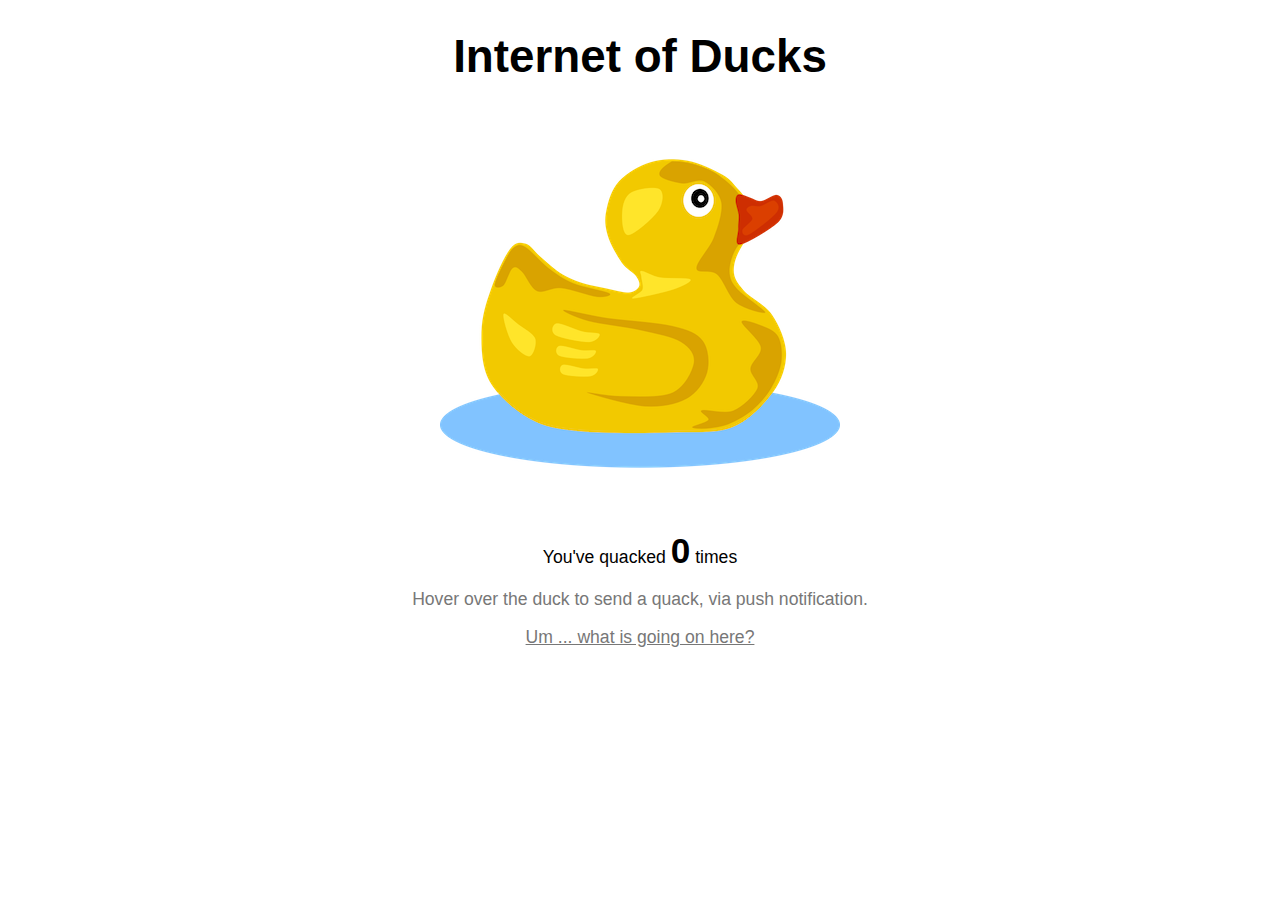
<file: www/index.html>
<!doctype html>
<html>
<head>
  <meta charset="utf-8">
  <title>quack. quack.</title>
  <link rel="stylesheet" type="text/css" href="./style.css" />
</head>
<body>
 <div class="container">
  <h1>Internet of Ducks</h1>
  <audio id="audio" src="./sounds/quack1.mp3"></audio>
  <div id="messages">
  </div>
  <h3 id="quackback">QUACK BACK!!!</h3>
  <p>You've quacked <span id="quack_count">0</span> times</p>
  <p class="grey">Hover over the duck to send a quack, via push notification.</p>
  <p class="grey"><a href="https://github.com/danasf/quackquack/">Um ... what is going on here?</a></p>
 </div>
</body>
<script src="https://cdn.pubnub.com/pubnub.min.js"></script>
<script src="./app.js"></script>
</html>
</file>
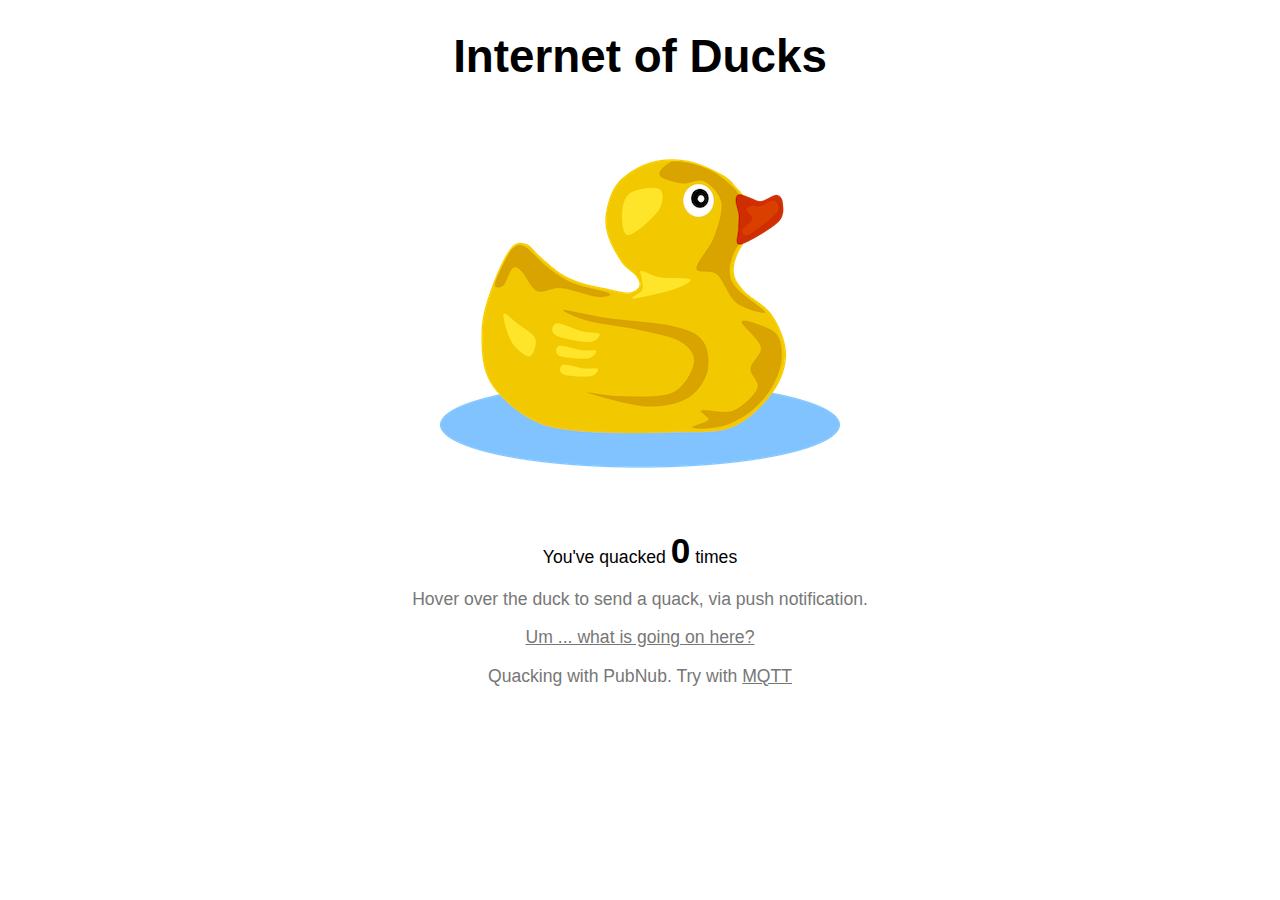
<file: www/pubnub.html>
<!doctype html>
<html>
<head>
  <meta charset="utf-8">
  <title>quack. quack.</title>
  <link rel="stylesheet" type="text/css" href="./style.css" />
</head>
<body>
 <div class="container">
  <h1>Internet of Ducks</h1>
  <audio id="audio" src="./sounds/quack1.mp3"></audio>
  <div id="messages">
  </div>
  <h3 id="quackback">QUACK BACK!!!</h3>
  <p>You've quacked <span id="quack_count">0</span> times</p>
  <p class="grey">Hover over the duck to send a quack, via push notification.</p>
  <p class="grey"><a href="https://github.com/danasf/quackquack/">Um ... what is going on here?</a></p>
  <p class="grey">Quacking with PubNub. Try with <a href="./index.html">MQTT</a></p>
 </div>
</body>
<script src="https://cdn.pubnub.com/pubnub.min.js"></script>
<script src="./js/pnapp.js"></script>
</html>
</file>
<file: www/style.css>
@font-face { font-family: 'Comic Neue'; src: url("./font/ComicNeue-Light.eot") format('eot'); font-weight: 100; }
body { font-family:'Comic Neue',sans-serif; font-size: 1.1em;  }
h1 { font-size: 2.6em; }
.container { margin:10px auto; width:500px; text-align: center; }
.grey,a { color:#777;}
a:hover { text-decoration: none; }
#messages { width:100%; min-height:400px; background:url("./img/duck1.png") no-repeat center center; }
#messages:hover { background:url("./img/duck2.png") no-repeat center center; }
#quack_count { font-size: 2em; font-weight: 700; }
#quackback { display: none; color:#ff0000; }
.redduck { background:url("./img/duck3.png") no-repeat center center !important; }
</file>
